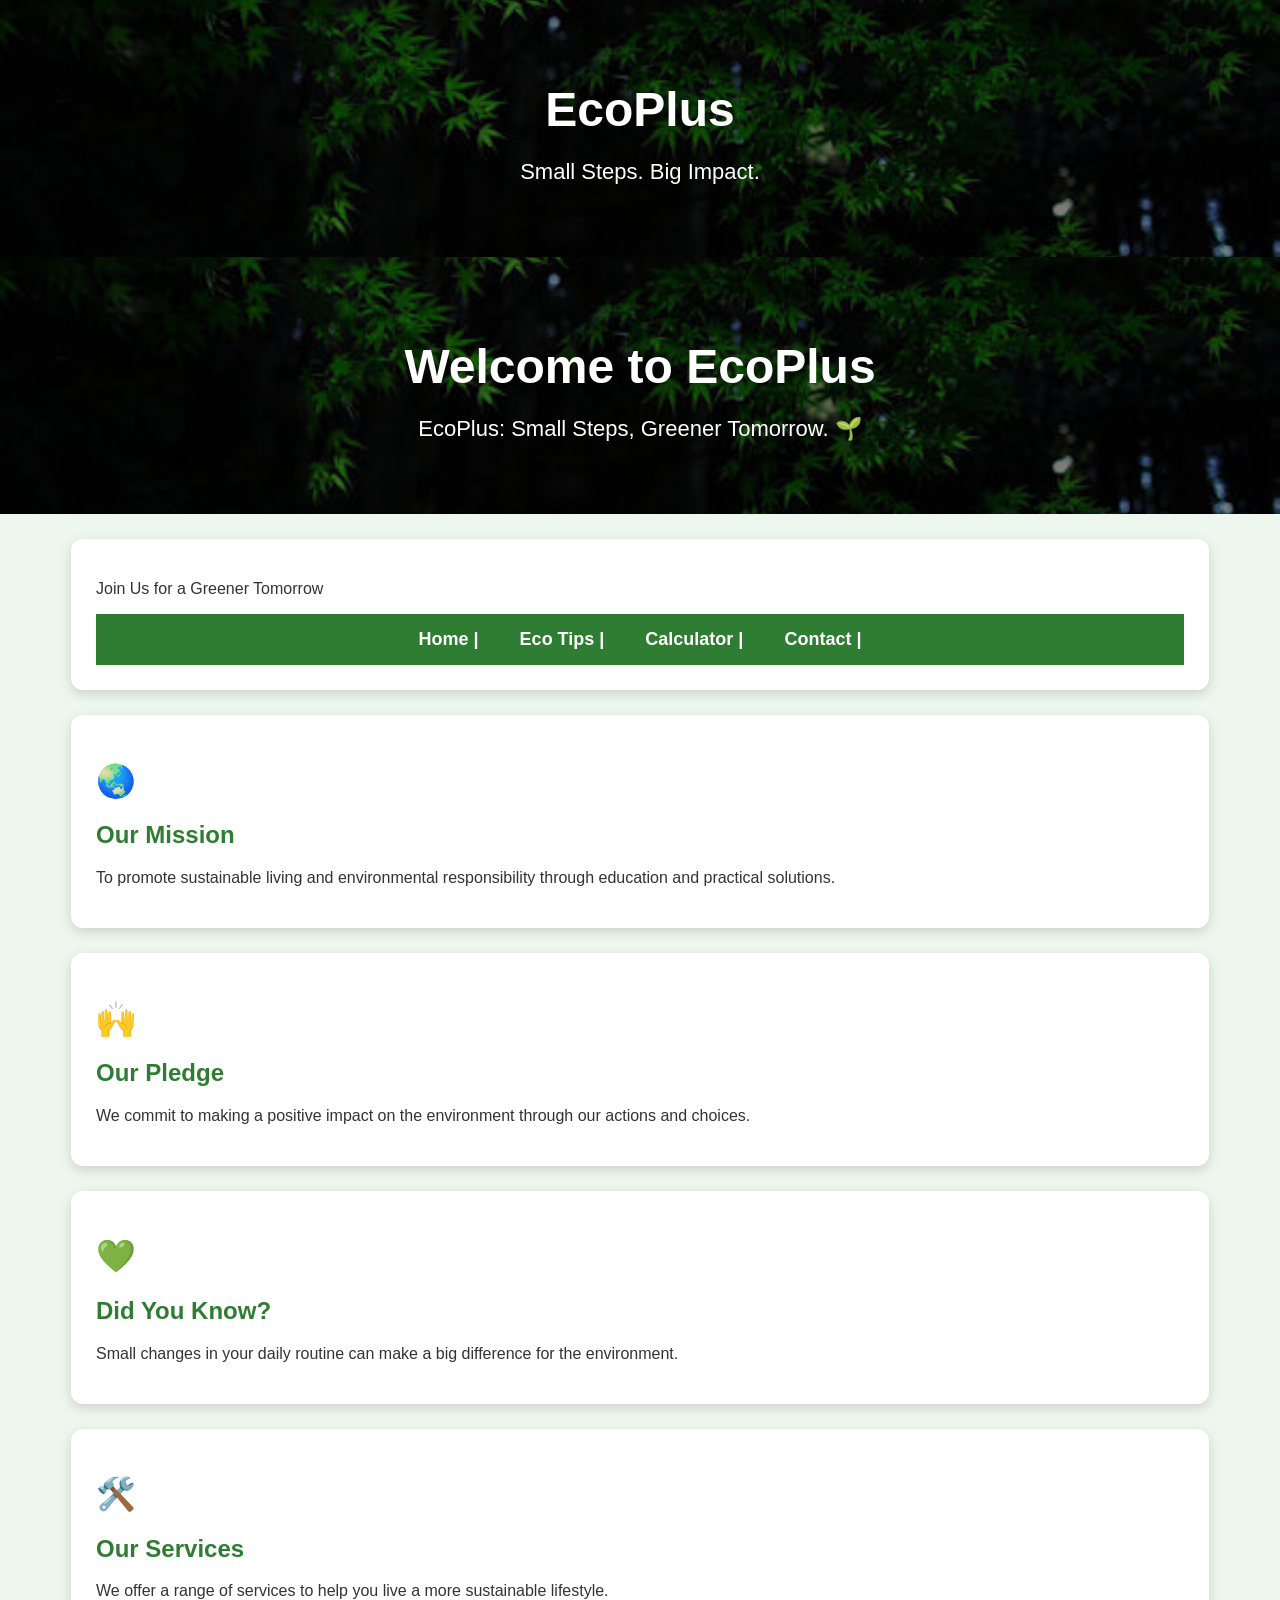
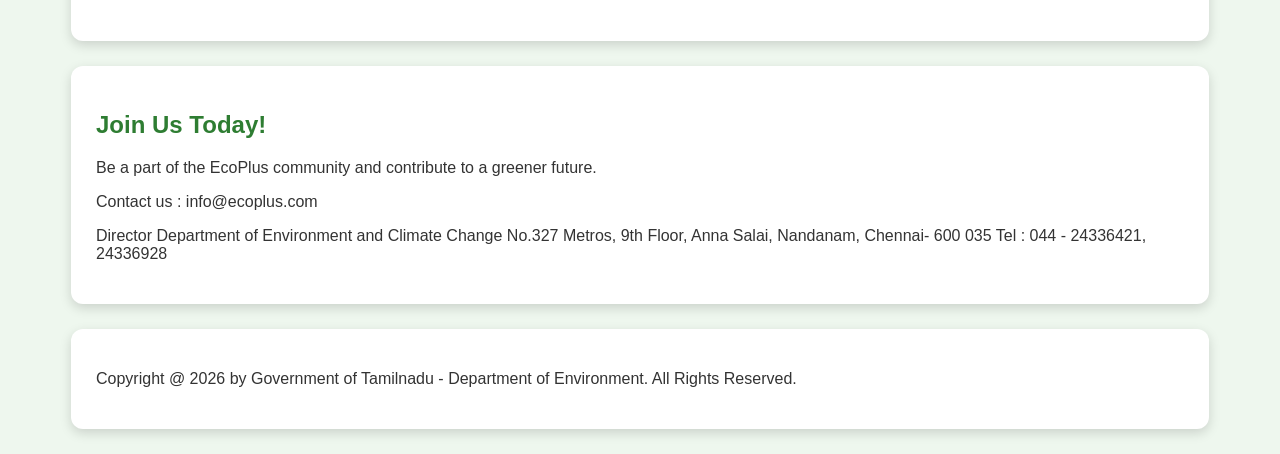
<file: index.html>
<html>
    <head>
        <title>EcoPlus</title>
        <link rel="stylesheet" href="style.css">
        <link rel="stylesheet" href="responsive.css">
        <script src="main.js"></script>
    </head>
    <body>
        <div class="header">
    <h1>EcoPlus</h1>
    <p>Small Steps. Big Impact.</p>
</div>
        <div class="header">
        <h1>Welcome to EcoPlus</h1>
        <p>EcoPlus: Small Steps, Greener Tomorrow. 🌱</p>
        </div>
        <div class="links">
            <p>Join Us for a Greener Tomorrow</p>
            <nav>
                
                    <a href="index.html">Home | </a>
                    <a href="tips.html">Eco Tips | </a>
                    <a href="calculator.html">Calculator | </a>
                    <a href="contact.html">Contact | </a>
                
            </nav>
        </div>
        <div class="mission">
            <h1>🌏</h1>
            <h2>Our Mission </h2>
            <p>To promote sustainable living and environmental responsibility through education and practical solutions.</p>
        </div>
        <div class="pledge">
            <h1>🙌</h1>
            <h2>Our Pledge</h2>
            <p>We commit to making a positive impact on the environment through our actions and choices.</p>
        </div>
        <div class="facts">
            <h1>💚</h1>
            <h2>Did You Know?</h2>
            <p>Small changes in your daily routine can make a big difference for the environment.</p>
        </div>
        <div class="service">
            <h1>🛠️</h1>
            <h2>Our Services</h2>
            <p>We offer a range of services to help you live a more sustainable lifestyle.</p>
        </div>
        <div class="end">
            <h2>Join Us Today!</h2>
            <p>Be a part of the EcoPlus community and contribute to a greener future.</p>
       <p>Contact us : info@ecoplus.com</p>  
       <p>Director
Department of Environment and Climate Change
No.327 Metros, 9th Floor, Anna Salai, 
Nandanam, Chennai- 600 035
Tel : 044 - 24336421, 24336928</p>     
        </div>
        <div class="over">
            <p>Copyright @ 2026 by Government of Tamilnadu - Department of Environment. All Rights Reserved.</p>
        </div>
    </body>
</html>
</file>
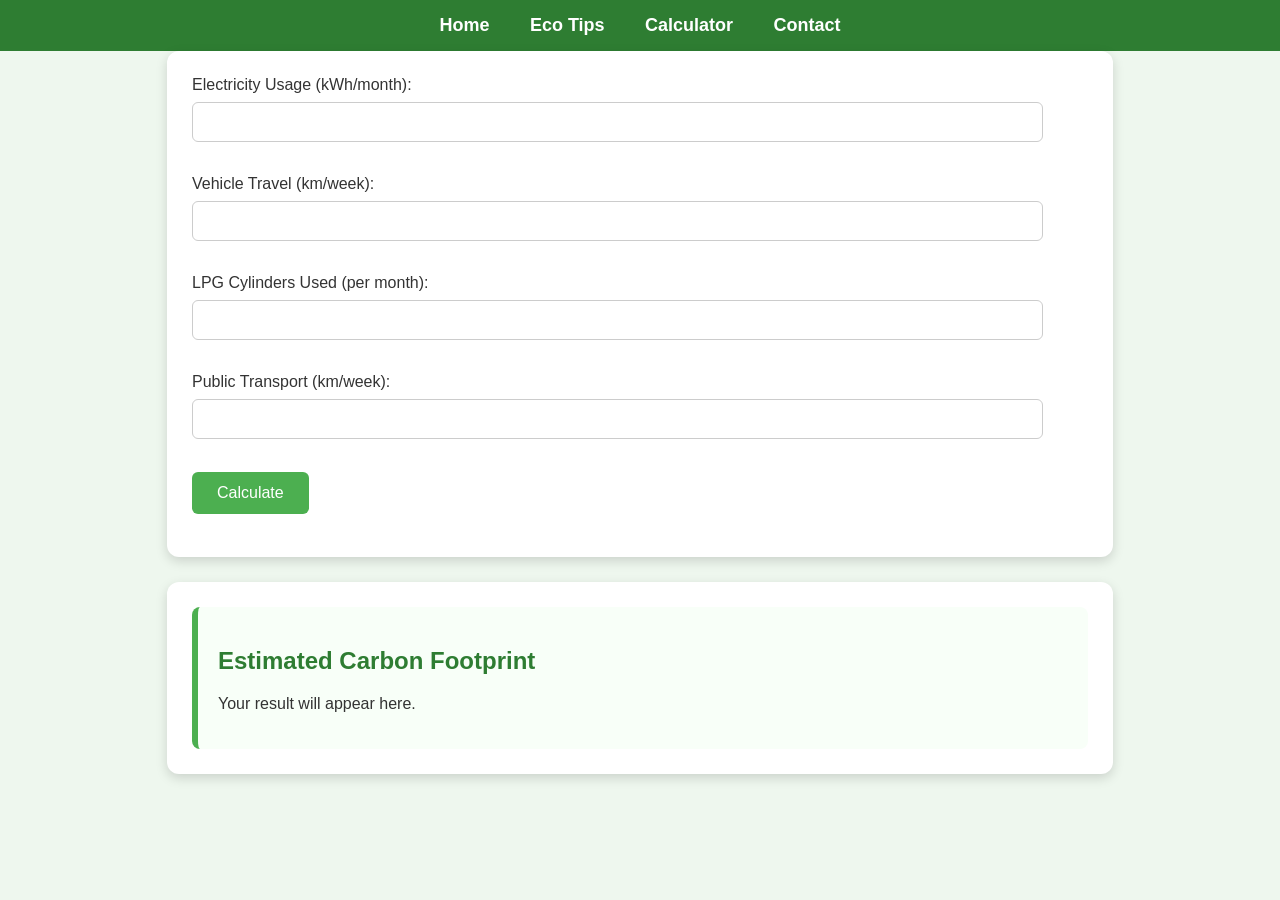
<file: calculator.html>
<html>
    <head>
        <title>Carbon Calculator</title>
        <link rel="stylesheet" href="style.css">
        <link rel="stylesheet" href="responsive.css">
        </head>
        <body>
        
    
   <div class="calc">
    <nav>
    
        <a href="index.html">Home</a>
        <a href="tips.html">Eco Tips</a>
        <a href="calculator.html">Calculator</a>
        <a href="contact.html">Contact</a>
        </nav>
        </div>
        
            <div class="calculator">
                <label for="electricity">Electricity Usage (kWh/month):</label>
<input type="number" id="electricity" required><br><br>

<label for="vehicle">Vehicle Travel (km/week):</label>
<input type="number" id="vehicle" required><br><br>

<label for="lpg">LPG Cylinders Used (per month):</label>
<input type="number" id="lpg" required><br><br>

<label for="transport">Public Transport (km/week):</label>
<input type="number" id="transport" required><br><br>

<button type="button" onclick="calculateFootprint()">
    Calculate
</button><br><br>


            </div>
            <div class="result">
                <div id="result-box">
    <h2>Estimated Carbon Footprint</h2>

    <p id="result">Your result will appear here.</p>

    <p id="message"></p>
</div>
       </div>  
<script src="main.js"></script>
<script src="calculator.js"></script>
        </body>
</html>
</file>
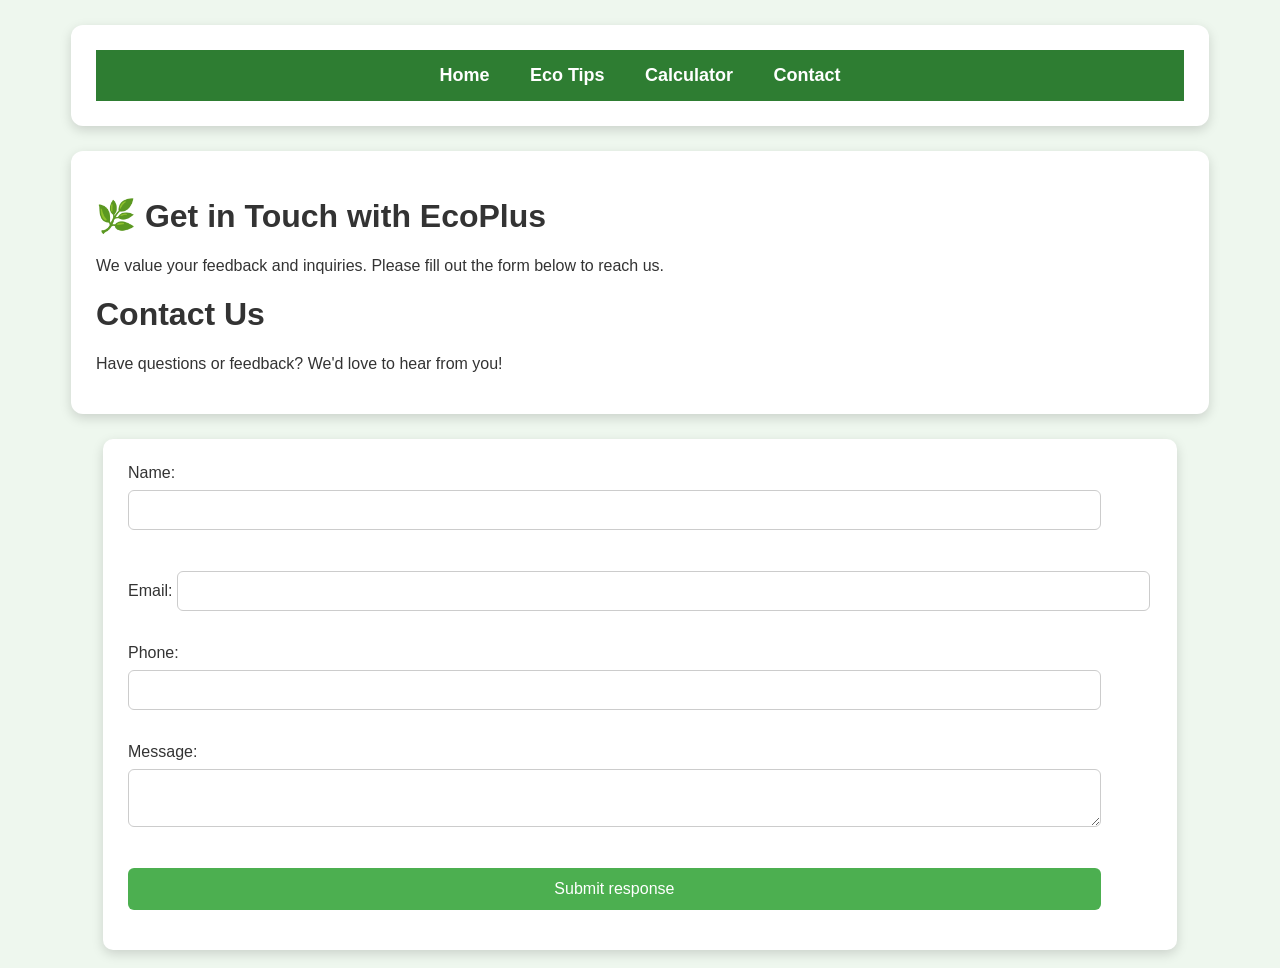
<file: contact.html>
<html>
    <head>
        <title>Contact Us</title>
        <link rel="stylesheet" href="style.css">
        <link rel="stylesheet" href="responsive.css">
        <script src="main.js"></script>
    </head>
    <div class="hello">
    <nav>
    
        <a href="index.html">Home</a>
        <a href="tips.html">Eco Tips</a>
        <a href="calculator.html">Calculator</a>
        <a href="contact.html">Contact</a>
    
</nav>
</div>
    <body>
        <div class="contact-header">
            <h1>🌿 Get in Touch with EcoPlus</h1>
            <p>We value your feedback and inquiries. Please fill out the form below to reach us.</p>
        
        <h1>Contact Us</h1>
        <p>Have questions or feedback? We'd love to hear from you!</p>
        </div>
        
        <form id="contactForm">
            <div class="form-group">
            <label for="name">Name:</label>
            <input type="text" id="name" name="name" required><br><br>

            <label for="email">Email:</label>
            <input type="email" id="email" name="email" required><br><br>

            <label for ="phone">Phone:</label>
            <input type="tel" id="phone" name="phone" required><br><br>

            <label for="message">Message:</label>
            <textarea id="message" name="message" required></textarea><br><br>

            <input type="submit" value="Submit response">
            </div>
        </form>
    </body>
</html>
</file>
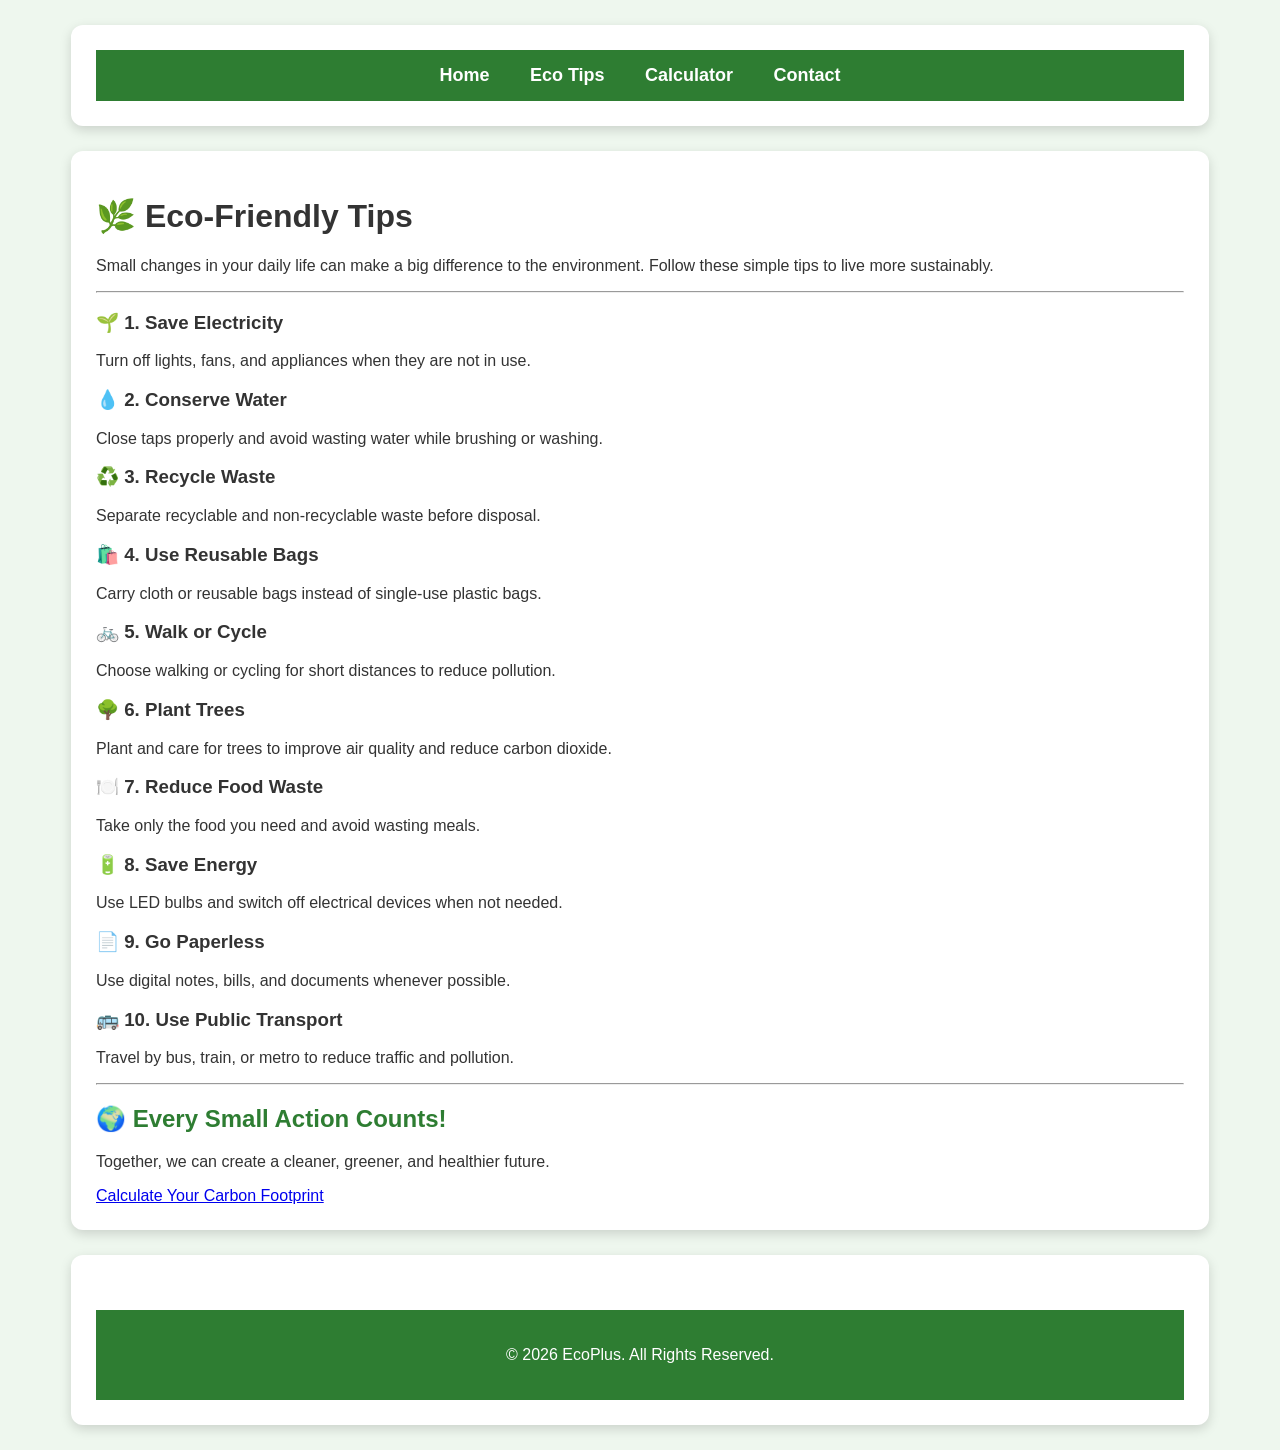
<file: tips.html>
<html>
    <head>
        <title>Eco Tips</title>
        <link rel="stylesheet" href="style.css">
        <link rel="stylesheet" href="responsive.css">
        <script src="main.js"></script>
    </head>
    <div class="tipss">
    <nav>
    
        <a href="index.html">Home</a>
        <a href="tips.html">Eco Tips</a>
        <a href="calculator.html">Calculator</a>
        <a href="contact.html">Contact</a>
    
</nav>
</div>
<body>
    <div class="tips-header">
        <h1>🌿 Eco-Friendly Tips</h1>
        <p>Small changes in your daily life can make a big difference to the environment. Follow these simple tips to live more sustainably.</p>
   

   
    <hr>

    <h3>🌱 1. Save Electricity</h3>
    <p>Turn off lights, fans, and appliances when they are not in use.</p>

    <h3>💧 2. Conserve Water</h3>
    <p>Close taps properly and avoid wasting water while brushing or washing.</p>

    <h3>♻️ 3. Recycle Waste</h3>
    <p>Separate recyclable and non-recyclable waste before disposal.</p>

    <h3>🛍️ 4. Use Reusable Bags</h3>
    <p>Carry cloth or reusable bags instead of single-use plastic bags.</p>

    <h3>🚲 5. Walk or Cycle</h3>
    <p>Choose walking or cycling for short distances to reduce pollution.</p>

    <h3>🌳 6. Plant Trees</h3>
    <p>Plant and care for trees to improve air quality and reduce carbon dioxide.</p>

    <h3>🍽️ 7. Reduce Food Waste</h3>
    <p>Take only the food you need and avoid wasting meals.</p>

    <h3>🔋 8. Save Energy</h3>
    <p>Use LED bulbs and switch off electrical devices when not needed.</p>

    <h3>📄 9. Go Paperless</h3>
    <p>Use digital notes, bills, and documents whenever possible.</p>

    <h3>🚌 10. Use Public Transport</h3>
    <p>Travel by bus, train, or metro to reduce traffic and pollution.</p>

    <hr>

    <h2>🌍 Every Small Action Counts!</h2>

    <p>
        Together, we can create a cleaner, greener, and healthier future.
    </p>

    <a href="calculator.html">Calculate Your Carbon Footprint</a>
    </div>
<div class="tipfooter">
    <footer>
        <p>&copy; 2026 EcoPlus. All Rights Reserved.</p>
    </footer>
    </div>
</body>
</html>
</file>
<file: style.css>
body{
    margin:0;
    padding:0;
    font-family: Arial, sans-serif;
    background-color:#eef7ee;
    color:#333;
}


nav{
    background-color:#2E7D32;
    padding:15px;
    text-align:center;
}

nav a{
    color:white;
    text-decoration:none;
    margin:0 18px;
    font-size:18px;
    font-weight:bold;
    transition:0.3s;
}

nav a:hover{
    color:#C8E6C9;
}


.header{
    background: linear-gradient(rgba(0,0,0,0.5), rgba(0,0,0,0.5)),
                url("photo.jpg");

    background-size: cover;
    background-position: center;
    background-repeat: no-repeat;

    color: white;
    text-align: center;
    padding: 50px 20px;
}
.header h1{
    font-size:48px;
    margin-bottom:10px;
}

.header p{
    font-size:22px;
}



.links,
.mission,
.pledge,
.facts,
.service,
.end,
.over,
.hello,
.tipss,
.calculator,
.result,
.contact-header,
.tipfooter,
.tips-header{

    width:85%;
    margin:25px auto;
    background:white;
    border-radius:12px;
    padding:25px;

    box-shadow:0 4px 12px rgba(0,0,0,0.15);
}



h2{
    color:#2E7D32;
}


ul{
    text-align:left;
    line-height:1.8;
}



.form-group{

    width:80%;
    margin:auto;

    background:white;

    padding:25px;

    border-radius:10px;

    box-shadow:0 4px 12px rgba(0,0,0,0.15);

}

input,
textarea,
select{

    width:95%;

    padding:10px;

    margin-top:8px;
    margin-bottom:15px;

    border:1px solid #ccc;

    border-radius:6px;

    font-size:16px;

}

button,
input[type="submit"]{

    background:#4CAF50;

    color:white;

    border:none;

    padding:12px 25px;

    border-radius:6px;

    font-size:16px;

    cursor:pointer;

    transition:0.3s;

}

button:hover,
input[type="submit"]:hover{

    background:#2E7D32;

}


.calculator{

    width:70%;

    margin:auto;

}

.result{

    width:70%;

    margin:25px auto;

}

#result-box{

    background:#F8FFF8;

    border-left:6px solid #4CAF50;

    border-radius:8px;

    padding:20px;

}



footer{

    background:#2E7D32;

    color:white;

    text-align:center;

    padding:20px;

    margin-top:30px;

}
</file>
<file: responsive.css>
@media (max-width: 768px) {

    body {
        padding: 10px;
    }

    nav ul {
        display: flex;
        flex-direction: column;
        align-items: center;
        gap: 10px;
    }

    h1 {
        font-size: 30px;
        text-align: center;
    }

    h2 {
        font-size: 24px;
        text-align: center;
    }

    h3 {
        font-size: 20px;
    }

    p {
        font-size: 16px;
        text-align: center;
    }

    input,
    textarea,
    select,
    button {
        width: 100%;
        box-sizing: border-box;
    }

    img {
        max-width: 100%;
        height: auto;
    }

    .header,
    .contact-header,
    .form-group,
    .calculator {
        width: 100%;
    }

    footer {
        text-align: center;
    }

}
</file>
